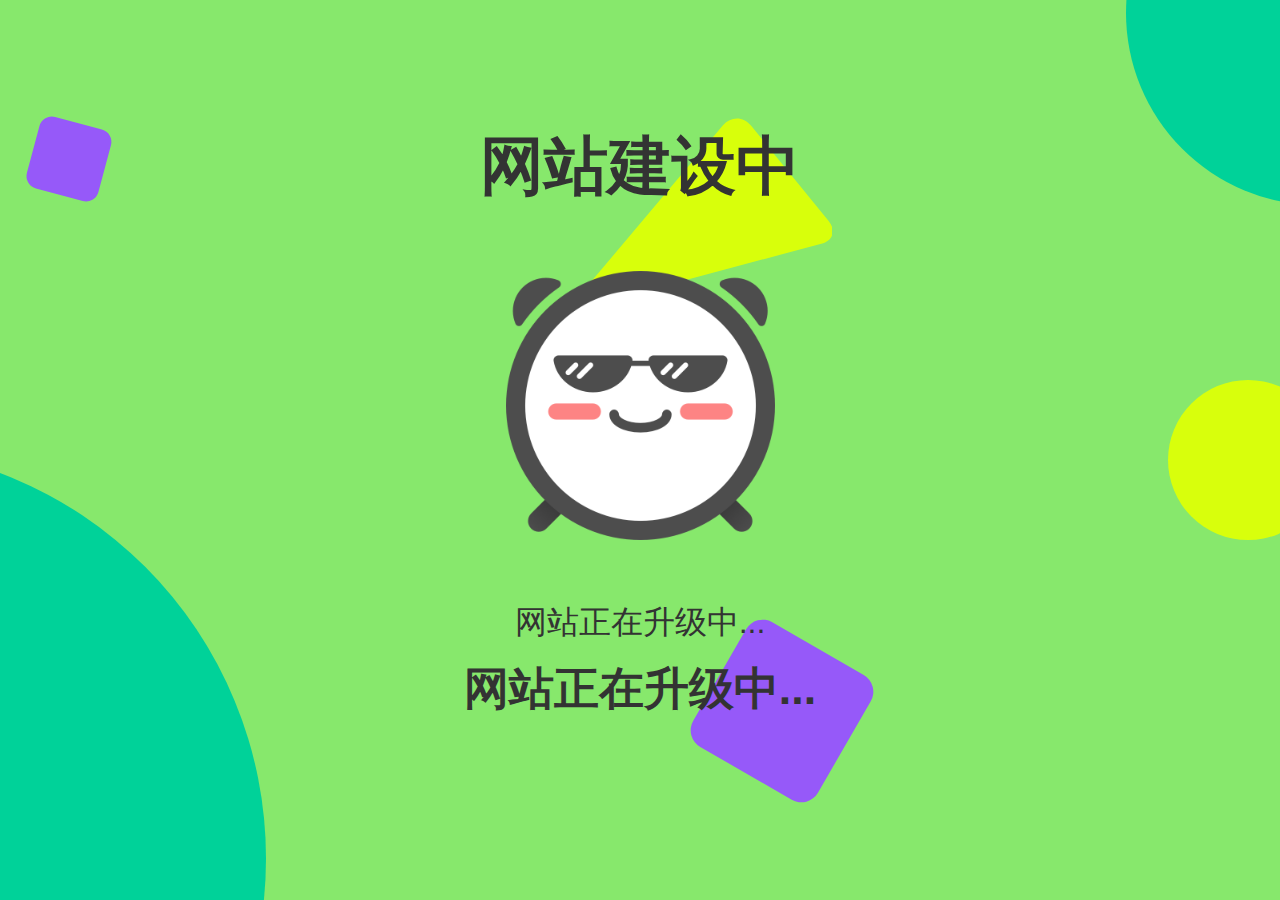
<file: index.html>
<!DOCTYPE html>
<html>

<head>
    <meta charset="utf-8">

    <meta name="viewport"
        content="width=device-width,initial-scale=1, minimum-scale=1, maximum-scale=1, user-scalable=no">
    <title>网站正在维护中</title>
    <meta http-equiv="x-rim-auto-match" content="none">
    <meta name="apple-mobile-web-app-capable" content="yes">
    <meta name="full-screen" content="yes">
    <meta name="screen-orientation" content="portrait">
    <meta name="x5-fullscreen" content="true">
    <meta name="360-fullscreen" content="true">
    <meta name="format-detection" content="telephone=no">
    <link rel="stylesheet" type="text/css" href="css/skins.css">

</head>

<body class="main-body">
    <div class="main-layout main-layout-1">
        <div class="main-bg">
            <div class="cricle-item-1"></div>
            <div class="cricle-item-2"></div>
            <div class="cricle-bg"></div>
            <div class="suspension-box-1">
                <div class="suspension-item-1">
                    <div class="sus-1"></div>
                    <div class="sus-2"></div>
                    <div class="sus-3"></div>
                    <div class="sus-4"></div>
                </div>
                <div class="suspension-item-2"></div>
            </div>
            <div class="suspension-box-2">
                <div class="suspension-item-3"></div>
                <div class="suspension-item-4"></div>
            </div>
        </div>
        <div class="page-box">
            <div class="title1">
                <div>网站建设中<aside> </aside>
                </div>
            </div>
            <div class="logo">
                <div class="logo-1"></div>
                <div class="logo-2"></div>
                <div class="logo-3"></div>
                <div class="logo-4"></div>
            </div>
            <div>
                <div class="text-1">&nbsp;
                    <span class="text-1-1">网站正在升级中...</span>
                    <span class="text-1-2">网站正在升级中...</span>
                    <span class="text-1-3">网站正在升级中...</span>
                    <span class="text-1-4">网站正在升级中...</span>
                </div>
                <div class="text-2">&nbsp;
                    <span class="text-2-1">网站正在升级中...</span>
                    <span class="text-2-2">网站正在升级中...</span>
                    <span class="text-2-3">网站正在升级中...</span>
                    <span class="text-2-4">网站正在升级中...</span>
                </div>
            </div>
        </div>
        
    </div>
    <div id="horizontalMask">
        <div class="horizontal-box">
            <div class="horizontal-phone"></div>
            <div class="horizontal-logo"></div>
            <aside>
                <div>
                    <span class="t1">横着看会歪哦~</span>
                    <span class="t2">请翻过来竖屏观看哦~</span>
                </div>
            </aside>
        </div>
    </div>
    <script type="text/javascript" src="js/a.js"></script>
    <script type="text/javascript" src="js/b.js"></script>
</body>

</html>
</file>
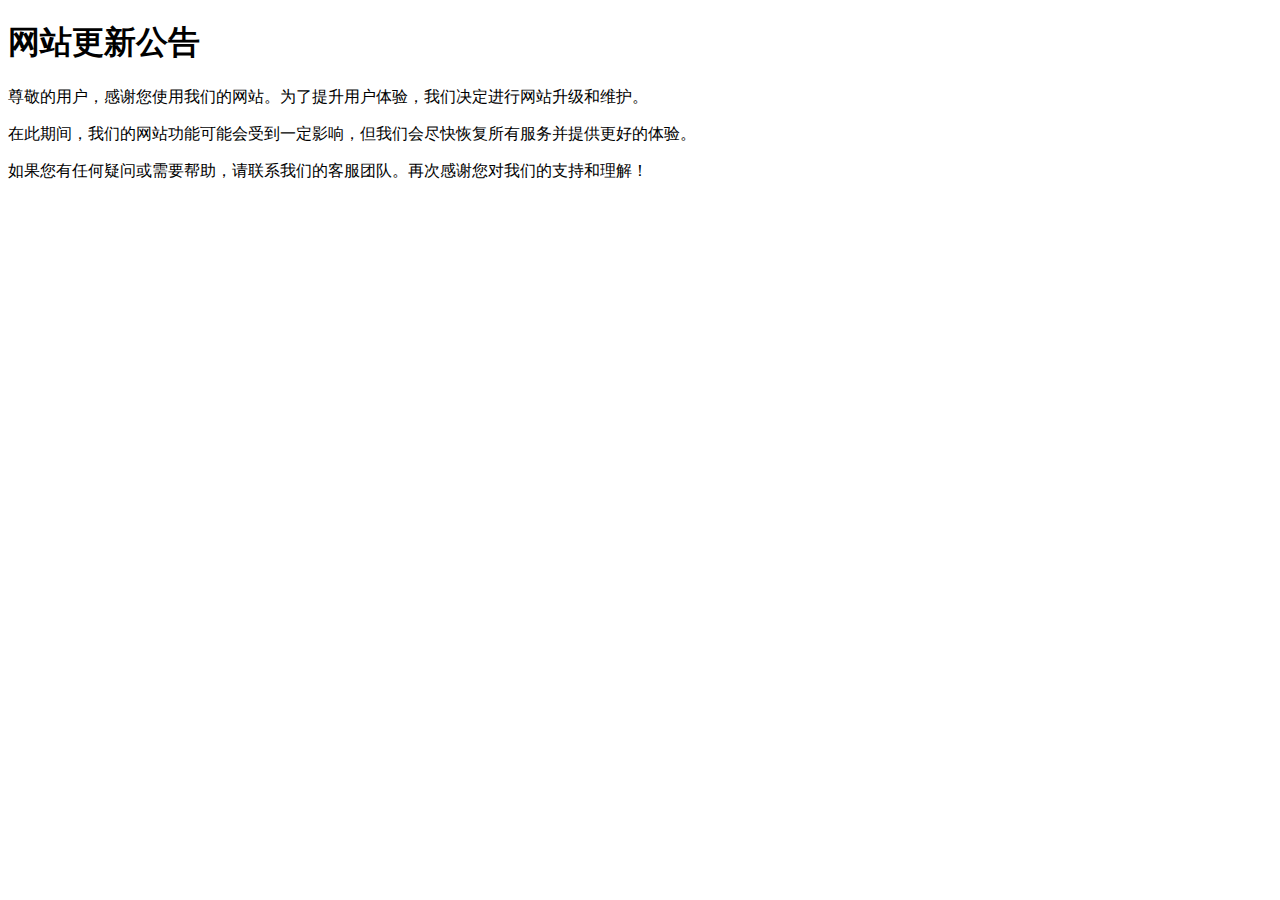
<file: main.html>
<!DOCTYPE html>
<html>
<head>
	<title>网站更新公告</title>
	<meta charset="UTF-8">
	<meta name="viewport" content="width=device-width, initial-scale=1.0">
</head>
<body>
	<h1>网站更新公告</h1>
	<p>尊敬的用户，感谢您使用我们的网站。为了提升用户体验，我们决定进行网站升级和维护。</p>
	<p>在此期间，我们的网站功能可能会受到一定影响，但我们会尽快恢复所有服务并提供更好的体验。</p>
	<p>如果您有任何疑问或需要帮助，请联系我们的客服团队。再次感谢您对我们的支持和理解！</p>
</body>
</html>
</file>
<file: css/skins.css>
body,
h1,
h2,
h3,
h4,
ol,
p,
ul {
  margin: 0
}

.btn,
.confirm-bar>div,
.confirm-content h2,
.page-box,
.tc {
  text-align: center
}

html {
  -webkit-tap-highlight-color: transparent;
  font-size: 20px
}

body {
  line-height: 1.4;
  -webkit-text-size-adjust: none
}

ol,
ul {
  padding-left: 0;
  list-style-type: none
}

a img,
img {
  border: 0
}

em,
i {
  font-style: normal
}

ul {
  list-style: none;
  padding: 0
}

mark {
  background: 0 0
}

a,
body,
button,
h1,
h2,
h3,
h4,
h5,
h6,
input,
select,
textarea {
  color: #333;
  font-family: "微软雅黑", Helvetica, Arial, "Hiragino Sans GB", "Hiragino Sans GB W3", "WenQuanYi Micro Hei", sans-serif
}

input:focus,
select:focus,
textarea:focus {
  outline: 0
}

a {
  text-decoration: none
}

a:hover {
  color: #e81d62
}

* {
  -webkit-box-sizing: border-box;
  box-sizing: border-box
}

.fix:after {
  display: block;
  content: "clear";
  height: 0;
  clear: both;
  overflow: hidden;
  visibility: hidden
}

.client-bg-box:after,
.client-text-area p:before,
.invitation-p:before {
  content: ''
}

.bgw {
  background-color: #fff
}

.bgg {
  background-color: #F5F5F5
}

.rel {
  position: relative
}

.abs {
  position: absolute
}

.ovh {
  overflow: hidden
}

.z1 {
  z-index: 1
}

.op0 {
  opacity: 0
}

.m0 {
  margin-top: 0 !important
}

#horizontalMask {
  position: fixed;
  top: 0;
  left: 0;
  bottom: 0;
  right: 0;
  z-index: 9999;
  background-color: #fff;
  display: none
}

.horizontal-box {
  height: 10rem;
  width: 7.5rem;
  position: absolute;
  top: 50%;
  left: 50%;
  margin: -5rem 0 0 -3.75rem
}

.horizontal-box aside {
  position: absolute;
  top: 6rem;
  left: 0;
  right: 0;
  font-size: .7rem;
  height: 1rem;
  text-align: center;
  overflow: hidden;
  color: #4EA8FB;
  opacity: .6
}

.horizontal-box aside div {
  -webkit-animation: orienttext 3s linear infinite 2s;
  animation: orienttext 3s linear infinite 2s;
  height: 100%
}

.horizontal-box aside span {
  display: block;
  line-height: 1rem
}

.horizontal-phone {
  height: 3.25rem;
  width: 5rem;
  background: url(./phone.svg) no-repeat;
  background-size: 100% auto;
  top: 1rem;
  left: 50%;
  margin-left: -2.5rem;
  position: absolute;
  -webkit-animation: orient 3s linear infinite 2s;
  animation: orient 3s linear infinite 2s
}

.horizontal-logo {
  position: absolute;
  top: 1.7rem;
  left: 50%;
  width: 1.2rem;
  height: 1.2rem;
  margin-left: -.6rem;
  background: url(./mask-1.png) no-repeat;
  background-size: 100% auto;
  -webkit-animation: orientlogo 3s linear infinite 2s;
  animation: orientlogo 3s linear infinite 2s
}

#msgBox,
.confirm-box,
.mask {
  position: fixed
}

@-webkit-keyframes orient {
  50% {
    -webkit-transform: rotate(-90deg);
    transform: rotate(-90deg)
  }

  from {
    -webkit-transform: rotate(0);
    transform: rotate(0)
  }

  90%,
  from {
    opacity: 1
  }

  to {
    opacity: 0;
    -webkit-transform: rotate(-90deg);
    transform: rotate(-90deg)
  }
}

@keyframes orient {
  50% {
    -webkit-transform: rotate(-90deg);
    transform: rotate(-90deg)
  }

  from {
    -webkit-transform: rotate(0);
    transform: rotate(0)
  }

  90%,
  from {
    opacity: 1
  }

  to {
    opacity: 0;
    -webkit-transform: rotate(-90deg);
    transform: rotate(-90deg)
  }
}

@-webkit-keyframes orientlogo {

  50%,
  from {
    background-image: url(./mask-2.png)
  }

  55% {
    background-image: url(./mask-1.png)
  }

  90%,
  from {
    opacity: 1
  }

  to {
    opacity: 0;
    background-image: url(./mask-2.png)
  }
}

@keyframes orientlogo {

  50%,
  from {
    background-image: url(./mask-2.png)
  }

  55% {
    background-image: url(./mask-1.png)
  }

  90%,
  from {
    opacity: 1
  }

  to {
    opacity: 0;
    background-image: url(./mask-2.png)
  }
}

@-webkit-keyframes orienttext {

  0%,
  100%,
  50% {
    -webkit-transform: translateY(0);
    transform: translateY(0);
    opacity: 1
  }

  52%,
  98% {
    -webkit-transform: translateY(0);
    transform: translateY(0);
    opacity: 0
  }

  53%,
  97% {
    -webkit-transform: translateY(-100%);
    transform: translateY(-100%);
    opacity: 0
  }

  55% {
    opacity: 1;
    -webkit-transform: translateY(-100%);
    transform: translateY(-100%)
  }

  95% {
    -webkit-transform: translateY(-100%);
    transform: translateY(-100%);
    opacity: 1
  }
}

@keyframes orienttext {

  0%,
  100%,
  50% {
    -webkit-transform: translateY(0);
    transform: translateY(0);
    opacity: 1
  }

  52%,
  98% {
    -webkit-transform: translateY(0);
    transform: translateY(0);
    opacity: 0
  }

  53%,
  97% {
    -webkit-transform: translateY(-100%);
    transform: translateY(-100%);
    opacity: 0
  }

  55% {
    opacity: 1;
    -webkit-transform: translateY(-100%);
    transform: translateY(-100%)
  }

  95% {
    -webkit-transform: translateY(-100%);
    transform: translateY(-100%);
    opacity: 1
  }
}

#msgBox {
  width: 100%;
  height: 3.2rem;
  top: -3.5rem;
  left: 0;
  right: 0;
  z-index: 999;
  -webkit-box-shadow: 0 1px 2px 0 rgba(0, 0, 0, .14);
  box-shadow: 0 1px 2px 0 rgba(0, 0, 0, .14);
  display: -webkit-box;
  display: flex;
  -webkit-box-pack: center;
  justify-content: center;
  -webkit-box-align: center;
  align-items: center;
  opacity: .9;
  color: #fff;
  -webkit-transition: .2s;
  transition: .2s
}

#msgBox.success {
  background-color: #4caf50
}

#msgBox.error {
  background-color: #ef6666
}

#msgBox.active {
  top: 0
}

.confirm-box {
  width: 14rem;
  left: 50%;
  margin-left: -7rem;
  background-color: #fff;
  -webkit-box-shadow: 0 2px 6px rgba(0, 0, 0, .2);
  box-shadow: 0 2px 6px rgba(0, 0, 0, .2);
  z-index: 1000;
  border-radius: .5rem;
  overflow: hidden;
  -webkit-transform: translateY(-50%);
  transform: translateY(-50%);
  -webkit-transition: .5s;
  transition: .5s;
  top: -40%;
  opacity: 0
}

.confirm-box.active {
  opacity: 1;
  top: 40%
}

.main-bg,
.main-layout,
.mask {
  top: 0;
  left: 0;
  bottom: 0;
  right: 0
}

.confirm-content {
  padding: 1rem 1.1rem;
  border-bottom: 1px solid #eee
}

.confirm-content h2 {
  font-size: .8rem;
  font-weight: 700;
  margin-bottom: .6rem
}

.confirm-content p {
  font-size: .6rem;
  color: #535353
}

.confirm-bar {
  display: -webkit-box;
  display: flex
}

.confirm-bar>div {
  width: 50%;
  height: 2.1rem;
  line-height: 2.1rem;
  font-size: .7rem;
  -webkit-transition: .3s;
  transition: .3s;
  cursor: pointer
}

.confirm-bar>div:active {
  background-color: #efefef
}

.confirm-cancel {
  color: #3D96FF;
  border-right: 1px solid #eee
}

.confirm-submit {
  color: #3D96FF
}

.mask {
  background-color: #fff;
  z-index: 999;
  -webkit-transition: .5s;
  transition: .5s;
  opacity: 0;
  display: none
}

.btn,
.main-bg,
.main-layout,
.page-box {
  position: absolute
}

.mask.active {
  opacity: .5
}

@media screen and (max-height:530px) {
  html {
    font-size: 18px
  }
}

@media screen and (min-width:320px) and (max-width:359px) {
  html {
    font-size: 16px
  }
}

@media screen and (min-width:360px) and (max-width:675px) {
  html {
    font-size: 20px
  }
}

@media screen and (min-width:676px) and (max-width:997px) {
  html {
    font-size: 28px
  }
}

@media screen and (min-width:998px) {
  html {
    font-size: 32px
  }
}

@media screen and (min-height:600px) and (max-height:999px) {
  .invitation-swiper .swiper-slide:after {
    content: '';
    display: block
  }
}

@media screen and (min-height:530px) and (max-height:725px) {
  html {
    font-size: 20px
  }
}

@media screen and (min-height:1000px) {

  .invitation-swiper .swiper-slide:after,
  .invitation-swiper .swiper-slide:before {
    content: '';
    display: block
  }
}

body {
  font-size: .8rem
}

.main-layout {
  -webkit-transition: 2s;
  transition: 2s;
  z-index: 1;
  overflow: hidden
}

.main-bg {
  z-index: -1
}

.cricle-bg {
  height: 120%;
  width: 300%;
  background: url(/imgs/main/cricle.svg) center center no-repeat;
  background-size: auto 100%;
  -webkit-transform: translate(-27%, 5%);
  transform: translate(-27%, 5%);
  -webkit-transition: .8s cubic-bezier(.24, .8, .22, 1.01);
  transition: .8s cubic-bezier(.24, .8, .22, 1.01)
}

.btn,
.client-bg-box {
  -webkit-transition: .8s
}

.btn {
  width: 12rem;
  height: 2.4rem;
  line-height: 2.4rem;
  font-size: 1rem;
  background: #4D4D4D;
  -webkit-box-shadow: 0 2px 6px rgba(0, 0, 0, .2);
  box-shadow: 0 2px 6px rgba(0, 0, 0, .2);
  border-radius: 10px;
  bottom: 3rem;
  left: 50%;
  margin-left: -6rem;
  -webkit-user-select: none;
  user-select: none;
  transition: .8s
}

.btn:active {
  background: #393939
}

.page-box {
  top: 13.5%;
  bottom: 20%;
  width: 100%;
  display: -webkit-box;
  display: flex;
  -webkit-box-orient: vertical;
  -webkit-box-direction: normal;
  flex-direction: column;
  -webkit-box-pack: justify;
  justify-content: space-between
}

.page-box .title1 {
  font-weight: 700
}

.page-box .title1 div {
  display: inline-block;
  text-align: left;
  font-size: 2rem
}

.page-box .title1 div aside {
  font-size: 1.4rem
}

.page-box .text-1 {
  font-size: 1rem;
  font-weight: 300;
  margin-bottom: .4rem
}

.page-box .text-2 {
  font-size: 1.4rem;
  font-weight: 700
}

.page-box .text-1,
.page-box .text-2 {
  position: relative
}

.page-box .text-1 span,
.page-box .text-2 span {
  position: absolute;
  opacity: 0;
  top: 0;
  left: 0;
  right: 0;
  -webkit-transition: .5s;
  transition: .5s
}

.page-box .logo {
  height: 8.4rem;
  background: center center no-repeat;
  background-size: auto 100%;
  -webkit-transition: 2s;
  transition: 2s;
  position: relative
}

.cricle-item-1 {
  width: 12rem;
  height: 12rem;
  border-radius: 50%;
  position: absolute;
  -webkit-transition: all .8s cubic-bezier(.24, .8, .22, 1.01), background-color 2s;
  transition: all .8s cubic-bezier(.24, .8, .22, 1.01), background-color 2s
}

.cricle-item-2 {
  width: 25.8rem;
  height: 25.8rem;
  border-radius: 50%;
  position: absolute;
  -webkit-transition: all .8s cubic-bezier(.24, .8, .22, 1.01), background-color 2s;
  transition: all .8s cubic-bezier(.24, .8, .22, 1.01), background-color 2s
}

.suspension-box-1 {
  height: 74%;
  width: 1px;
  position: absolute;
  top: 13%;
  left: 50%
}

.suspension-box-2 {
  height: 50%;
  width: 100%;
  position: absolute;
  top: 10%;
  left: 0
}

.suspension-item-1 {
  position: absolute;
  top: 0;
  left: 0;
  width: 8rem;
  height: 6rem;
  margin-left: -2rem;
  -webkit-transition: .8s .1s;
  transition: .8s .1s
}

.suspension-item-1>div {
  position: absolute;
  top: 0;
  left: 0;
  right: 0;
  bottom: 0;
  background: center center no-repeat;
  background-size: auto 100%;
  -webkit-transition: 2s;
  transition: 2s;
  opacity: 0
}

.suspension-item-1 .sus-1 {
  background-image: url(../img/triangle1.svg)
}

.suspension-item-1 .sus-2 {
  background-image: url(../img/triangle2.svg)
}

.suspension-item-1 .sus-3 {
  background-image: url(../img/triangle3.svg)
}

.suspension-item-1 .sus-4 {
  background-image: url(../img/triangle4.svg)
}

.suspension-item-2 {
  position: absolute;
  bottom: 0;
  left: 2.2rem;
  width: 4.5rem;
  height: 4.5rem;
  border-radius: .6rem;
  -webkit-transition: 1s;
  transition: 1s
}

.suspension-item-3 {
  position: absolute;
  top: 1rem;
  left: 1rem;
  width: 2.3rem;
  height: 2.3rem;
  border-radius: .4rem;
  -webkit-transition: .5s .3s;
  transition: .5s .3s
}

.suspension-item-4 {
  position: absolute;
  right: -1.5rem;
  bottom: 0;
  width: 5rem;
  height: 5rem;
  border-radius: 50%;
  -webkit-transition: .8s .2s;
  transition: .8s .2s
}

.logo>div {
  position: absolute;
  top: 0;
  left: 0;
  right: 0;
  bottom: 0;
  background: center center no-repeat;
  background-size: auto 100%;
  -webkit-transition: 2s;
  transition: 2s;
  opacity: 0
}

.logo .logo-1 {
  background-image: url(../img/logo1.png)
}

.logo .logo-2 {
  background-image: url(../img/logo2.png)
}

.logo .logo-3 {
  background-image: url(../img/logo3.png)
}

.logo .logo-4 {
  background-image: url(../img/logo4.png)
}

.main-layout-1 {
  background: #87E86C
}

.main-layout-1 .logo-1 {
  opacity: 1
}

.main-layout-1 .btn {
  color: #D8FF0C
}

.main-layout-1 .cricle-item-1,
.main-layout-1 .cricle-item-2 {
  background-color: #00D299
}

.main-layout-1 .cricle-item-1 {
  top: -5.6rem;
  right: -7.2rem
}

.main-layout-1 .cricle-item-2 {
  bottom: -11.6rem;
  left: -17.5rem
}

.main-layout-1 .suspension-item-2 {
  -webkit-transform: rotate(-330deg);
  transform: rotate(-330deg)
}

.main-layout-1 .suspension-item-3 {
  -webkit-transform: rotate(15deg);
  transform: rotate(15deg)
}

.main-layout-1 .suspension-item-2,
.main-layout-1 .suspension-item-3 {
  background-color: #9659F9
}

.main-layout-1 .suspension-item-4 {
  background-color: #D8FF0C
}

.main-layout-1 .sus-1 {
  opacity: 1
}

.main-layout-1 .text-1 .text-1-1,
.main-layout-1 .text-2 .text-2-1 {
  opacity: 1;
  -webkit-transform: translate(0);
  transform: translate(0)
}

.main-layout-2 {
  background: #F061A9
}

.main-layout-2 .logo-2 {
  opacity: 1
}

.main-layout-2 .btn {
  color: #4FE3E1
}

.main-layout-2 .cricle-item-1,
.main-layout-2 .cricle-item-2 {
  background-color: #E83D7A
}

.main-layout-2 .cricle-item-1 {
  width: 24rem;
  height: 24rem;
  top: -16rem;
  right: -16rem
}

.main-layout-2 .cricle-item-2 {
  width: 14.4rem;
  height: 14.4rem;
  left: -9rem;
  bottom: -3.8rem
}

.main-layout-2 .suspension-item-2,
.main-layout-2 .suspension-item-3 {
  background-color: #FFD900
}

.main-layout-2 .suspension-item-3 {
  left: 80%;
  -webkit-transform: rotate(30deg);
  transform: rotate(30deg)
}

.main-layout-2 .suspension-item-2 {
  width: 3rem;
  height: 3rem;
  left: -7.5rem;
  bottom: 6.5rem;
  -webkit-transform: rotate(-330deg);
  transform: rotate(-330deg)
}

.main-layout-2 .suspension-item-4 {
  background-color: #4FE3E1
}

.main-layout-2 .suspension-item-1 {
  -webkit-transform: scale(.8) rotate(-30deg) translate(-3rem, -2rem);
  transform: scale(.8) rotate(-30deg) translate(-3rem, -2rem)
}

.main-layout-2 .sus-2 {
  opacity: 1
}

.main-layout-2 .cricle-bg {
  -webkit-transform: translate(-33%, -35%) rotate(-16deg);
  transform: translate(-33%, -35%) rotate(-16deg)
}

.main-layout-2 .text-1 .text-1-2,
.main-layout-2 .text-2 .text-2-2 {
  opacity: 1;
  -webkit-transform: translate(0);
  transform: translate(0)
}

.main-layout-3 {
  background: #5CD0E2
}

.main-layout-3 .logo-3 {
  opacity: 1
}

.main-layout-3 .btn {
  color: #00FD8E
}

.main-layout-3 .cricle-item-1,
.main-layout-3 .cricle-item-2 {
  background-color: #7269CD
}

.main-layout-3 .cricle-item-1 {
  width: 24rem;
  height: 24rem;
  top: -8rem;
  right: 75%
}

.main-layout-3 .cricle-item-2 {
  width: 12rem;
  height: 12rem;
  left: 90%;
  bottom: -1rem
}

.main-layout-3 .suspension-item-2,
.main-layout-3 .suspension-item-3 {
  background-color: #F54DA5
}

.main-layout-3 .suspension-item-2 {
  width: 8rem;
  height: 8rem;
  bottom: 100%;
  -webkit-transform: rotate(-24deg);
  transform: rotate(-24deg);
  left: 3rem;
  background-color: #00FD8E
}

.main-layout-3 .suspension-item-3 {
  left: 80%;
  top: 55%;
  -webkit-transform: rotate(45deg);
  transform: rotate(45deg)
}

.main-layout-3 .suspension-item-4 {
  background-color: #F54DA5;
  bottom: 80%;
  right: 56%;
  -webkit-transform: scale(.9);
  transform: scale(.9)
}

.main-layout-3 .suspension-item-1 {
  -webkit-transform: rotate(47deg) scale(.6);
  transform: rotate(47deg) scale(.6);
  top: 60%;
  left: -7rem
}

.main-layout-3 .sus-3 {
  opacity: 1
}

.main-layout-3 .cricle-bg {
  -webkit-transform: translate(-11%, -22%) rotate(33deg);
  transform: translate(-11%, -22%) rotate(33deg)
}

.main-layout-3 .text-1 .text-1-3,
.main-layout-3 .text-2 .text-2-3 {
  opacity: 1;
  -webkit-transform: translate(0);
  transform: translate(0)
}

.main-layout-4 {
  background: #FD0
}

.main-layout-4 .logo-4 {
  opacity: 1
}

.main-layout-4 .btn {
  color: #FFE80B
}

.main-layout-4 .cricle-item-1,
.main-layout-4 .cricle-item-2 {
  background-color: #FF8900
}

.main-layout-4 .cricle-item-1 {
  width: 24rem;
  height: 24rem;
  top: -16rem;
  right: -16rem
}

.main-layout-4 .cricle-item-2 {
  width: 14.4rem;
  height: 14.4rem;
  left: -9rem;
  bottom: -3.8rem
}

.client-bg,
.swiper-slide,
.swiper-wrapper {
  width: 100%;
  height: 100%
}

.main-layout-4 .suspension-item-2,
.main-layout-4 .suspension-item-3 {
  background-color: #B9FF00
}

.main-layout-4 .suspension-item-2 {
  -webkit-transform: scale(.5) rotate(-30deg);
  transform: scale(.5) rotate(-30deg)
}

.main-layout-4 .suspension-item-3 {
  background-color: #A53BEF;
  top: 70%;
  -webkit-transform: rotate(15deg);
  transform: rotate(15deg)
}

.main-layout-4 .suspension-item-4 {
  background-color: #A53BEF;
  -webkit-transform: scale(1.4) translate(1rem, 0);
  transform: scale(1.4) translate(1rem, 0)
}

.main-layout-4 .suspension-item-1 {
  -webkit-transform: rotate(-30deg) translate(-4rem, -3rem);
  transform: rotate(-30deg) translate(-4rem, -3rem)
}

.main-layout-4 .sus-4 {
  opacity: 1
}

.main-layout-4 .cricle-bg {
  -webkit-transform: translate(-53%, -21%) rotate(-49deg);
  transform: translate(-53%, -21%) rotate(-49deg)
}

.main-layout-4 .text-1 .text-1-4,
.main-layout-4 .text-2 .text-2-4 {
  opacity: 1;
  -webkit-transform: translate(0);
  transform: translate(0)
}

@-webkit-keyframes rotate {
  0% {
    -webkit-transform: rotate(0);
    transform: rotate(0)
  }

  100% {
    -webkit-transform: rotate(360deg);
    transform: rotate(360deg)
  }
}

@keyframes rotate {
  0% {
    -webkit-transform: rotate(0);
    transform: rotate(0)
  }

  100% {
    -webkit-transform: rotate(360deg);
    transform: rotate(360deg)
  }
}

@-webkit-keyframes rerotate {
  100% {
    -webkit-transform: rotate(0);
    transform: rotate(0)
  }

  0% {
    -webkit-transform: rotate(360deg);
    transform: rotate(360deg)
  }
}

@keyframes rerotate {
  100% {
    -webkit-transform: rotate(0);
    transform: rotate(0)
  }

  0% {
    -webkit-transform: rotate(360deg);
    transform: rotate(360deg)
  }
}

.swiper-container {
  margin-left: auto;
  margin-right: auto;
  position: relative;
  overflow: hidden;
  z-index: 1
}

.swiper-container-no-flexbox .swiper-slide {
  float: left
}

.swiper-container-vertical>.swiper-wrapper {
  -webkit-box-orient: vertical;
  flex-direction: column
}

.swiper-wrapper {
  position: relative;
  z-index: 1;
  display: -webkit-box;
  display: flex;
  -webkit-transition-property: -webkit-transform;
  transition-property: -webkit-transform;
  transition-property: transform;
  transition-property: transform, -webkit-transform;
  -webkit-box-sizing: content-box;
  box-sizing: content-box
}

.swiper-container-android .swiper-slide,
.swiper-wrapper {
  -webkit-transform: translate3d(0, 0, 0);
  transform: translate3d(0, 0, 0)
}

.swiper-container-multirow>.swiper-wrapper {
  -webkit-box-lines: multiple;
  -moz-box-lines: multiple;
  flex-wrap: wrap
}

.swiper-container-free-mode>.swiper-wrapper {
  -webkit-transition-timing-function: ease-out;
  transition-timing-function: ease-out;
  margin: 0 auto
}

.swiper-slide {
  -webkit-flex-shrink: 0;
  -ms-flex: 0 0 auto;
  flex-shrink: 0;
  position: relative
}

.client-swiper,
.introduce-swiper,
.invitation-swiper {
  width: 100%;
  height: 100%;
  position: absolute;
  top: 0;
  left: 0;
  overflow: hidden
}

.client-bg {
  position: absolute;
  top: 0;
  left: 0;
  overflow: hidden
}

.client-bg-box {
  position: absolute;
  width: 200%;
  height: 200%;
  top: -50%;
  left: -50%;
  background-color: #F9DA53;
  -webkit-transform: rotate(-8deg);
  transform: rotate(-8deg);
  transition: .8s
}

.client-bg-box:after {
  position: absolute;
  width: 100%;
  left: 0;
  bottom: 0;
  height: 50%;
  background-color: #ED7538;
  -webkit-transition: .8s;
  transition: .8s;
  -webkit-box-shadow: 0 0 6px rgba(0, 0, 0, .2);
  box-shadow: 0 0 6px rgba(0, 0, 0, .2)
}

.client-bg-item {
  width: 100%;
  height: 100%;
  position: absolute;
  top: 0;
  left: 0;
  background: center center no-repeat;
  background-size: 12.2rem auto;
  opacity: 0;
  -webkit-transform: rotate(-180deg) scale(.5);
  transform: rotate(-180deg) scale(.5);
  -webkit-transition: 1.2s cubic-bezier(.24, .8, .22, 1.01);
  transition: 1.2s cubic-bezier(.24, .8, .22, 1.01)
}

.client-bg-1 {
  background-image: url(./client-bg-1.svg)
}

.client-bg-2 {
  background-image: url(./client-bg-2.svg)
}

.client-bg-3 {
  background-image: url(./client-bg-3.svg)
}

.client-bg-4 {
  background-image: url(./client-bg-4.svg)
}

.client-bg-5 {
  background-image: url(./client-bg-5.svg)
}

.client-logo {
  width: 5.3rem;
  height: 5.3rem;
  position: absolute;
  top: 50%;
  left: 50%;
  margin: -2.65rem 0 0 -2.65rem
}

.client-logo>div {
  position: absolute;
  top: 0;
  left: 0;
  width: 100%;
  height: 100%;
  background: center center no-repeat;
  background-size: cover;
  opacity: 0;
  -webkit-transition: 1.2s cubic-bezier(.24, .8, .22, 1.01);
  transition: 1.2s cubic-bezier(.24, .8, .22, 1.01)
}

.client-logo .client-logo-1 {
  background-image: url(./logo5.png)
}

.client-logo .client-logo-2 {
  background-image: url(../img/logo1.png)
}

.client-logo .client-logo-3 {
  background-image: url(../img/logo3.png)
}

.client-logo .client-logo-4 {
  background-image: url(./logo6.png)
}

.client-logo .client-logo-5 {
  background-image: url(../img/logo2.png)
}

.swiper-0-active .client-bg-box {
  background-color: #F9DA53
}

.swiper-0-active .client-bg-box:after {
  background-color: #ED7538
}

.swiper-0-active .client-bg-1,
.swiper-0-active .client-logo-1 {
  opacity: 1;
  -webkit-transform: rotate(0) scale(1);
  transform: rotate(0) scale(1)
}

.swiper-1-active .client-bg-box {
  background-color: #3F74FF
}

.swiper-1-active .client-bg-box:after {
  background-color: #62CEDA
}

.swiper-1-active .client-bg-2,
.swiper-1-active .client-logo-2 {
  opacity: 1;
  -webkit-transform: rotate(0) scale(1);
  transform: rotate(0) scale(1)
}

.swiper-2-active .client-bg-box {
  background-color: #F061A9
}

.swiper-2-active .client-bg-box:after {
  background-color: #E83D7A
}

.swiper-2-active .client-bg-3,
.swiper-2-active .client-logo-3 {
  opacity: 1;
  -webkit-transform: rotate(0) scale(1);
  transform: rotate(0) scale(1)
}

.swiper-3-active .client-bg-box {
  background-color: #B561F0
}

.swiper-3-active .client-bg-box:after {
  background-color: #852DC3
}

.swiper-3-active .client-bg-4,
.swiper-3-active .client-logo-4 {
  opacity: 1;
  -webkit-transform: rotate(0) scale(1);
  transform: rotate(0) scale(1)
}

.swiper-4-active .client-bg-box {
  background-color: #B3F391
}

.swiper-4-active .client-bg-box:after {
  background-color: #7ED321
}

.swiper-4-active .client-bg-5,
.swiper-4-active .client-logo-5 {
  opacity: 1;
  -webkit-transform: rotate(0) scale(1);
  transform: rotate(0) scale(1)
}

.client-body .swiper-pagination {
  position: absolute;
  bottom: 1rem;
  left: 0;
  width: 100%;
  text-align: center
}

.client-body .swiper-pagination-bullet {
  display: inline-block;
  width: .4rem;
  height: .4rem;
  border-radius: .2rem;
  opacity: .3;
  -webkit-transition: .6s;
  transition: .6s;
  background-color: #fff;
  margin: 0 5px
}

.invitation-swiper .swiper-slide,
.invitation-trans {
  display: -webkit-box;
  -webkit-box-orient: vertical;
  -webkit-box-direction: normal;
  flex-direction: column
}

.client-body .swiper-pagination-bullet.swiper-pagination-bullet-active {
  opacity: 1;
  width: 1rem
}

.client-bg-area {
  height: 51%;
  position: relative
}

.client-text-area {
  height: 47%;
  position: absolute;
  bottom: 0;
  width: 100%;
  left: 0;
  color: #fff;
  padding: 1.2rem
}

.client-text-area h1,
.client-text-area h2 {
  color: #fff
}

.client-text-area h1 {
  font-size: 1.5rem;
  margin-bottom: 1.8rem
}

.client-text-area h2 {
  font-size: 1rem;
  margin-bottom: .8rem
}

.client-text-area p {
  font-size: .8rem;
  line-height: 1.3rem;
  padding-left: 1rem;
  position: relative;
  margin-bottom: .8rem
}

.client-text-area p:before {
  position: absolute;
  height: .5rem;
  width: .5rem;
  border-radius: 50%;
  background: #fff;
  top: .3rem;
  left: 0
}

.invitation-swiper .swiper-slide {
  display: flex;
  -webkit-box-align: center;
  align-items: center;
  -webkit-box-pack: justify;
  justify-content: space-between;
  padding: 1rem 0 2rem
}

.invitation-logo {
  width: 1.5rem;
  height: 1.5rem;
  background: url(./invitation/logo.png) no-repeat;
  background-size: cover
}

.invitation-banner-box {
  width: 11.9rem;
  height: 5rem;
  position: relative;
  text-align: center;
  -webkit-perspective: 500;
  perspective: 500;
  margin-top: 2rem
}

.invitation-banner-box>div {
  position: absolute
}

.invitation-banner-box .invitation-logo {
  top: -2rem;
  left: 50%;
  margin-left: -.75rem;
  opacity: 0;
  -webkit-transform: scale(.3);
  transform: scale(.3)
}

.invitation-banner-box .line-horizontal {
  width: 100%;
  height: .15rem;
  background-color: #4EA8FB;
  bottom: 0;
  left: 0;
  -webkit-transform: scale(0, 1);
  transform: scale(0, 1)
}

.invitation-banner-box .line-vertical {
  height: 4.5rem;
  width: 100%;
  border: .15rem solid #4EA8FB;
  border-top: 0;
  border-bottom: 0;
  bottom: 0;
  left: 0;
  -webkit-transform: scale(1, 0);
  transform: scale(1, 0);
  -webkit-transform-origin: 50% 100%;
  transform-origin: 50% 100%
}

.invitation-banner-box .inner-box {
  height: 4.5rem;
  width: 100%;
  bottom: 0;
  left: 0;
  z-index: -1;
  background-color: #fff
}

.invitation-banner-box .line-left,
.invitation-banner-box .line-right {
  width: 2.4rem;
  height: .15rem;
  background-color: #4EA8FB;
  top: .5rem;
  -webkit-transform: scale(0, 1);
  transform: scale(0, 1)
}

.invitation-banner-box .line-left {
  left: 0;
  -webkit-transform-origin: 0 50%;
  transform-origin: 0 50%
}

.invitation-banner-box .line-right {
  right: 0;
  -webkit-transform-origin: 100% 50%;
  transform-origin: 100% 50%
}

.invitation-banner-box .dot-left,
.invitation-banner-box .dot-right {
  width: .5rem;
  height: .5rem;
  border-radius: 50%;
  background-color: #4EA8FB;
  top: .325rem;
  opacity: 0;
  -webkit-transition: opacity .2s;
  transition: opacity .2s
}

.invitation-banner-box .dot-left {
  left: 2.3rem
}

.invitation-banner-box .dot-right {
  right: 2.3rem
}

.invitation-banner-box .header {
  top: .1rem;
  width: 100%;
  height: .55rem;
  -webkit-transform: scale(0, 1);
  transform: scale(0, 1)
}

.invitation-banner-box .header.tb {
  height: .7rem
}

.invitation-banner-box .header.ts {
  height: .52rem
}

.invitation-banner-box .header img {
  height: 100%;
  display: #000;
  margin: 0 auto
}

.invitation-banner-box .title {
  font-size: 1.6rem;
  color: #5D6980;
  width: 100%;
  left: 0;
  top: 1.3rem;
  -webkit-transform: rotateX(-90deg);
  transform: rotateX(-90deg);
  opacity: 0
}

.invitation-banner-box .title.ts {
  font-size: 1.4rem;
  top: 1.4rem
}

.invitation-banner-box .aside {
  width: 100%;
  left: 0;
  bottom: .75rem;
  height: .7rem;
  -webkit-transform: rotateX(-90deg);
  transform: rotateX(-90deg);
  opacity: 0
}

.invitation-banner-box .aside img {
  height: 100%;
  display: #000;
  margin: 0 auto
}

.invitation-page-1.current .line-horizontal,
.invitation-page-1.current .line-left,
.invitation-page-1.current .line-right,
.invitation-page-1.current .line-vertical,
.invitation-page.swiper-slide-active .line-horizontal,
.invitation-page.swiper-slide-active .line-left,
.invitation-page.swiper-slide-active .line-right,
.invitation-page.swiper-slide-active .line-vertical {
  -webkit-transform: scale(1, 1);
  transform: scale(1, 1)
}

.invitation-page-1.current .dot-left,
.invitation-page.swiper-slide-active .dot-left {
  -webkit-animation: dotleft 1335ms 1;
  animation: dotleft 1335ms 1
}

.invitation-page-1.current .dot-right,
.invitation-page.swiper-slide-active .dot-right {
  -webkit-animation: dotright 1335ms 1;
  animation: dotright 1335ms 1
}

.invitation-page-1.current .aside,
.invitation-page-1.current .title,
.invitation-page.swiper-slide-active .aside,
.invitation-page.swiper-slide-active .title {
  -webkit-transform: rotateX(0) scale(1, 1);
  transform: rotateX(0) scale(1, 1);
  opacity: 1
}

.invitation-page-1.current .header,
.invitation-page-1.current .invitation-logo,
.invitation-page.swiper-slide-active .header,
.invitation-page.swiper-slide-active .invitation-logo {
  opacity: 1;
  -webkit-transform: scale(1, 1);
  transform: scale(1, 1)
}

.invitation-page-1.current .invitation-logo,
.invitation-page.swiper-slide-active .invitation-logo {
  -webkit-transition: .5s .9s cubic-bezier(.17, .67, .36, 1.23);
  transition: .5s .9s cubic-bezier(.17, .67, .36, 1.23)
}

.invitation-page-1.current .line-horizontal,
.invitation-page.swiper-slide-active .line-horizontal {
  -webkit-transition: .6s;
  transition: .6s
}

.invitation-page-1.current .line-vertical,
.invitation-page.swiper-slide-active .line-vertical {
  -webkit-transition: 453ms .6s;
  transition: 453ms .6s
}

.invitation-page-1.current .line-left,
.invitation-page-1.current .line-right,
.invitation-page.swiper-slide-active .line-left,
.invitation-page.swiper-slide-active .line-right {
  -webkit-transition: 282ms 1053ms;
  transition: 282ms 1053ms
}

.invitation-page-1.current .dot-left,
.invitation-page-1.current .dot-right,
.invitation-page.swiper-slide-active .dot-left,
.invitation-page.swiper-slide-active .dot-right {
  opacity: 1;
  -webkit-transition: opacity .2s;
  transition: opacity .2s
}

.invitation-page-1.current .header,
.invitation-page.swiper-slide-active .header {
  -webkit-transition: .6s 1s cubic-bezier(.17, .67, .36, 1.23);
  transition: .6s 1s cubic-bezier(.17, .67, .36, 1.23)
}

.invitation-page-1.current .title,
.invitation-page.swiper-slide-active .title {
  -webkit-transition: all 450ms .8s, opacity 50ms .8s;
  transition: all 450ms .8s, opacity 50ms .8s
}

.invitation-page-1.current .aside,
.invitation-page.swiper-slide-active .aside {
  -webkit-transition: all 450ms .6s, opacity 50ms .6s;
  transition: all 450ms .6s, opacity 50ms .6s
}

.invitation-trans {
  height: 7.5rem;
  display: flex;
  -webkit-box-align: center;
  align-items: center;
  -webkit-box-pack: justify;
  justify-content: space-between;
  -webkit-transition: .5s;
  transition: .5s
}

.invitation-body .swiper-pagination,
.invitation-mask {
  flex-direction: column;
  -webkit-box-orient: vertical;
  -webkit-box-direction: normal
}

.invitation-trans .dot {
  border-radius: 50%;
  background-color: #4EA8FB;
  opacity: 0;
  -webkit-transition: .3s;
  transition: .3s;
  -webkit-transform: scale(4);
  transform: scale(4)
}

.invitation-trans .dot-1 {
  width: .5rem;
  height: .5rem;
  -webkit-transition-delay: 2035ms;
  transition-delay: 2035ms
}

.invitation-trans .dot-2 {
  width: .4rem;
  height: .4rem;
  -webkit-transition-delay: 2185ms;
  transition-delay: 2185ms
}

.invitation-trans .dot-3 {
  width: .3rem;
  height: .3rem;
  -webkit-transition-delay: 2335ms;
  transition-delay: 2335ms
}

.invitation-trans .dot-4 {
  width: .2rem;
  height: .2rem;
  -webkit-transition-delay: 2485ms;
  transition-delay: 2485ms
}

.invitation-trans aside {
  font-size: .7rem;
  color: #707D93;
  text-align: center;
  opacity: 0;
  -webkit-transform: translateY(-2rem);
  transform: translateY(-2rem);
  -webkit-transition: .5s 2835ms;
  transition: .5s 2835ms
}

.invitation-trans aside p {
  -webkit-animation: buling 3s .1s linear infinite;
  animation: buling 3s .1s linear infinite
}

.invitation-envelope-box {
  -webkit-perspective: 500;
  perspective: 500
}

.invitation-envelope {
  width: 13.5rem;
  height: 8.5rem;
  position: relative;
  z-index: 1;
  opacity: 0;
  -webkit-transform: translate3d(0, -5rem, -10rem);
  transform: translate3d(0, -5rem, -10rem);
  -webkit-transition: .8s 1535ms cubic-bezier(.18, .88, .3, .95);
  transition: .8s 1535ms cubic-bezier(.18, .88, .3, .95)
}

.invitation-envelope .invitation-logo-box {
  position: absolute;
  top: 48%;
  left: 50%;
  margin-left: -.75rem;
  z-index: 5
}

.invitation-envelope .invitation-logo-shadow {
  width: 1.5rem;
  height: 1.5rem;
  border-radius: 50%;
  position: absolute;
  top: 0;
  left: 0;
  -webkit-box-shadow: 0 0 10px rgba(255, 255, 255, .5), 0 0 20px rgba(255, 255, 255, .5), 0 0 25px rgba(255, 255, 255, .5), 0 0 30px rgba(255, 255, 255, .5), 0 0 35px rgba(255, 255, 255, .5);
  box-shadow: 0 0 10px rgba(255, 255, 255, .5), 0 0 20px rgba(255, 255, 255, .5), 0 0 25px rgba(255, 255, 255, .5), 0 0 30px rgba(255, 255, 255, .5), 0 0 35px rgba(255, 255, 255, .5);
  -webkit-animation: shadow 2.6s .1s linear infinite;
  animation: shadow 2.6s .1s linear infinite;
  font-weight: 100
}

.invitation-envelope-b {
  z-index: -1;
  background: #2176C4;
  height: 60%;
  position: absolute;
  top: 5%;
  left: 2.5%;
  right: 2.5%
}

.invitation-envelope-bg {
  width: 100%;
  height: 100%;
  position: absolute;
  background: url(./invitation/envelope-bg.svg) no-repeat;
  background-size: cover;
  z-index: 3
}

.invitation-envelope-top {
  width: 100%;
  height: 4.75rem;
  position: absolute;
  background: url(./invitation/envelope-top.svg) no-repeat;
  background-size: cover;
  z-index: 4;
  top: 2%;
  left: 0;
  -webkit-transition: .4s;
  transition: .4s;
  -webkit-transform-origin: 50% 5.7%;
  transform-origin: 50% 5.7%
}

#envelope-btn {
  -webkit-transition: .6s;
  transition: .6s
}

.invitation-envelope-photo {
  overflow: hidden;
  width: 12rem;
  height: 18rem;
  position: absolute;
  bottom: .5rem;
  z-index: 2;
  left: 50%;
  margin-left: -6rem;
  -webkit-transition: all .8s 350ms, height .8s 350ms cubic-bezier(0, 0, .34, 2.53);
  transition: all .8s 350ms, height .8s 350ms cubic-bezier(0, 0, .34, 2.53)
}

.invitation-envelope-photo img {
  width: 100%
}

.invitation-envelope-photo .photo-layout {
  padding-top: 10rem;
  width: 12rem
}

.invitation-envelope-photo .photo-scroll {
  overflow: hidden;
  height: 100%;
  width: 13rem
}

.invitation-page-1.enve-open .invitation-envelope-top {
  -webkit-transform: rotateX(180deg);
  transform: rotateX(180deg);
  background-image: url(./invitation/envelope-topb.svg);
  z-index: 1
}

.invitation-page-1.enve-open .invitation-trans {
  opacity: 0;
  filter: blur(10px)
}

.invitation-page-1.enve-open .invitation-logo-box {
  z-index: 2
}

.invitation-page-1.enve-open .invitation-envelope-photo {
  height: 27.6rem
}

.invitation-page-1.enve-open .invitation-envelope-photo .photo-scroll {
  padding-bottom: 4rem;
  overflow: scroll;
  -webkit-overflow-scrolling: touch
}

.invitation-page-1.current .dot {
  -webkit-transform: scale(1);
  transform: scale(1);
  opacity: .8
}

.invitation-page-1.current aside {
  opacity: 1;
  -webkit-transform: translateY(0);
  transform: translateY(0)
}

.invitation-page-1.current .invitation-envelope {
  -webkit-transform: translate3d(0, 0, 0);
  transform: translate3d(0, 0, 0);
  opacity: 1;
  z-index: -1
}

.invitation-body .swiper-pagination {
  display: -webkit-box;
  display: flex;
  -webkit-box-pack: center;
  justify-content: center;
  -webkit-box-align: center;
  align-items: center;
  position: fixed;
  right: .3rem;
  height: 100%;
  top: 0
}

.invitation-body .swiper-pagination-bullet {
  width: 2px;
  height: 8px;
  margin: 4px;
  background-color: #CAE6FF;
  -webkit-transition: .3s;
  transition: .3s
}

.invitation-body .swiper-pagination-bullet.swiper-pagination-bullet-active {
  width: 4px;
  height: 14px;
  background-color: #4EA8FB
}

.invitation-arrow {
  width: .8rem;
  height: .8rem;
  background: url(./invitation/arrow.svg) no-repeat;
  background-size: 100% auto;
  position: absolute;
  bottom: .5rem;
  left: 50%;
  margin-left: -.5rem;
  -webkit-animation: zhuan 3s linear infinite;
  animation: zhuan 3s linear infinite;
  -webkit-transition: .5s;
  transition: .5s
}

.invitation-p h2,
.invitation-p p {
  -webkit-transition: .5s;
  opacity: 0
}

.invitation-p {
  width: 15.3rem;
  color: #5D6980;
  line-height: 1.3rem;
  padding: .5rem 0 0;
  position: relative
}

.invitation-p.no-top {
  padding-top: 0
}

.invitation-p.no-top:before {
  display: none
}

.invitation-p h2 {
  font-weight: 300;
  color: #4EA8FB;
  font-size: .7rem;
  margin-bottom: .5rem;
  -webkit-transform: translateX(2rem);
  transform: translateX(2rem);
  transition: .5s
}

.invitation-p p {
  -webkit-transform: translateX(2rem);
  transform: translateX(2rem);
  transition: .5s
}

.invitation-p:before {
  top: 0;
  left: 0;
  width: 1rem;
  height: .25rem;
  position: absolute;
  background-color: #4EA8FB;
  opacity: 0;
  -webkit-transform: translateX(1rem);
  transform: translateX(1rem);
  -webkit-transition: .5s;
  transition: .5s
}

.invitation-p aside {
  font-size: .7rem;
  color: #999;
  margin-top: .6rem;
  opacity: 0;
  -webkit-transform: scale(.3);
  transform: scale(.3);
  -webkit-transition: .5s;
  transition: .5s
}

.invitation-p aside h3 {
  font-weight: 300;
  color: #4EA8FB
}

.invitation-span {
  font-size: .6rem;
  color: #4EA8FB;
  position: relative;
  text-align: center;
  opacity: 0;
  -webkit-transform: translateY(2rem);
  transform: translateY(2rem);
  -webkit-transition: .5s;
  transition: .5s
}

.invitation-span:before {
  content: '“';
  left: -.2rem
}

.invitation-span:after {
  content: '”';
  right: -.2rem
}

.invitation-span:after,
.invitation-span:before {
  position: absolute;
  top: 0;
  opacity: 0;
  -webkit-transform: translateY(1.3rem);
  transform: translateY(1.3rem);
  -webkit-transition: .6s cubic-bezier(.17, .67, .21, 1.56);
  transition: .6s cubic-bezier(.17, .67, .21, 1.56)
}

.invitation-aside {
  font-size: .6rem;
  color: #BDBDBD;
  width: 15.3rem;
  opacity: 0;
  -webkit-transform: translateY(2rem);
  transform: translateY(2rem);
  -webkit-transition: .5s;
  transition: .5s
}

.invitation-aside .box {
  margin-right: -1rem
}

.invitation-aside .box img {
  width: 1rem;
  height: 1rem;
  -webkit-transform: translate(0, 25%);
  transform: translate(0, 25%);
  margin-right: .2rem
}

.invitation-aside span {
  color: #8B8B8B;
  position: relative;
  margin-right: 1rem
}

.invitation-speech {
  height: 7.4rem;
  opacity: 0;
  -webkit-transition: .4s;
  transition: .4s;
  width: 10.8rem;
  position: relative
}

.speech-item {
  width: 1.2rem;
  height: 1.2rem;
  position: absolute;
  background: center center no-repeat;
  background-size: cover;
  opacity: 0;
  -webkit-transform: scale(.3);
  transform: scale(.3);
  -webkit-transition: .5s cubic-bezier(.17, .67, .21, 1.56);
  transition: .5s cubic-bezier(.17, .67, .21, 1.56)
}

.speech-item aside {
  color: #4EA8FB;
  font-size: .6rem;
  font-weight: 400;
  width: 3rem;
  position: absolute;
  bottom: -1rem;
  left: 50%;
  margin-left: -1.5rem;
  text-align: center;
  -webkit-transition: .5s;
  transition: .5s
}

.speech-item-1 {
  width: 1.55rem;
  height: 1.55rem;
  background-image: url(./invitation/speech-1.svg);
  top: 1rem;
  left: 50%;
  margin-left: -.75rem
}

.speech-item-1 aside {
  font-size: .7rem;
  bottom: auto;
  top: -1rem;
  height: 1rem;
  position: relative
}

.speech-item-1 aside span {
  text-align: center;
  top: 0;
  left: 0;
  right: 0;
  bottom: 0;
  position: absolute
}

.speech-item-1 aside .t2 {
  opacity: 0
}

.speech-item-2 {
  background-image: url(./invitation/speech-2.svg);
  bottom: 1rem;
  left: 2rem
}

.speech-item-3 {
  background-image: url(./invitation/speech-3.svg);
  bottom: 1rem;
  right: 2rem
}

.swiper-slide-active .invitation-speech.step2 .speech-item-2 aside,
.swiper-slide-active .invitation-speech.step2 .speech-item-3 aside {
  bottom: 1.3rem
}

.speech-text {
  position: absolute;
  color: #5D6980;
  font-size: .6rem;
  opacity: 0
}

.speech-text p {
  opacity: 0;
  -webkit-transition: .3s;
  transition: .3s
}

.speech-text .line {
  border-top: 1px dotted #ccc;
  height: 1px;
  position: absolute;
  -webkit-transition: .5s;
  transition: .5s;
  width: 0
}

.speech-text-1 {
  top: 3.8rem;
  left: 50%;
  margin-left: -1em;
  -webkit-transition: .3s;
  transition: .3s
}

.speech-text-1 .line-1 {
  -webkit-transform: rotate(90deg);
  transform: rotate(90deg);
  -webkit-transform-origin: 0 0;
  transform-origin: 0 0;
  left: 50%;
  top: -1.1rem
}

.speech-text-1 .line-2 {
  top: 100%;
  left: 0;
  -webkit-transform-origin: 0 0;
  transform-origin: 0 0;
  -webkit-transform: rotate(149deg);
  transform: rotate(149deg)
}

.speech-text-1 .line-3 {
  right: 0;
  top: 100%;
  -webkit-transform-origin: 100% 0;
  transform-origin: 100% 0;
  -webkit-transform: rotate(-149deg);
  transform: rotate(-149deg)
}

.speech-text-2 {
  top: 3.1rem;
  left: 2.4rem
}

.speech-text-2 .line {
  left: -1.1rem
}

.speech-text-3 {
  top: 3.1rem;
  right: 2.3rem
}

.speech-text-3 .line {
  left: -1rem
}

.swiper-slide-active .invitation-speech.step0 .speech-item {
  -webkit-transition-timing-function: ease;
  transition-timing-function: ease;
  -webkit-transition-delay: 1.5s;
  transition-delay: 1.5s
}

.swiper-slide-active .invitation-speech.step0 .speech-item-1,
.swiper-slide-active .invitation-speech.step0 .speech-item-2 aside,
.swiper-slide-active .invitation-speech.step0 .speech-item-3 aside {
  -webkit-transition-delay: 1.5s;
  transition-delay: 1.5s
}

.swiper-slide-active .invitation-speech.step0 .speech-item-1 aside span {
  -webkit-transition: 1ms 1.6s;
  transition: 1ms 1.6s
}

.swiper-slide-active .invitation-speech.step0 .speech-text-2,
.swiper-slide-active .invitation-speech.step0 .speech-text-2 .line,
.swiper-slide-active .invitation-speech.step0 .speech-text-2 p,
.swiper-slide-active .invitation-speech.step0 .speech-text-3,
.swiper-slide-active .invitation-speech.step0 .speech-text-3 .line,
.swiper-slide-active .invitation-speech.step0 .speech-text-3 p {
  -webkit-transition-delay: 1.4s;
  transition-delay: 1.4s
}

.swiper-slide-active .invitation-speech.step1 .speech-item {
  -webkit-transition-timing-function: ease;
  transition-timing-function: ease
}

.swiper-slide-active .invitation-speech.step1 .speech-text-1 {
  opacity: 1
}

.swiper-slide-active .invitation-speech.step1 .speech-text-1 .line-1 {
  width: 1.1rem
}

.swiper-slide-active .invitation-speech.step1 .speech-text-1 p {
  opacity: 1;
  -webkit-transition-delay: .6s;
  transition-delay: .6s
}

.swiper-slide-active .invitation-speech.step1 .speech-text-1 .line-2,
.swiper-slide-active .invitation-speech.step1 .speech-text-1 .line-3 {
  width: 1.65rem;
  -webkit-transition-delay: 1s;
  transition-delay: 1s
}

.swiper-slide-active .invitation-speech.step2 .speech-item {
  -webkit-transition-timing-function: ease;
  transition-timing-function: ease
}

.swiper-slide-active .invitation-speech.step2 .speech-item-1 {
  -webkit-transform: translate(-5rem, 2rem);
  transform: translate(-5rem, 2rem);
  -webkit-transition-delay: 0s;
  transition-delay: 0s
}

.swiper-slide-active .invitation-speech.step2 .speech-item-1 aside .t1 {
  opacity: 0
}

.swiper-slide-active .invitation-speech.step2 .speech-item-1 aside .t2 {
  opacity: 1
}

.swiper-slide-active .invitation-speech.step2 .speech-item-2 {
  -webkit-transform: translate(7.8rem, -2rem);
  transform: translate(7.8rem, -2rem);
  -webkit-transition-delay: .2s;
  transition-delay: .2s
}

.swiper-slide-active .invitation-speech.step2 .speech-item-3 {
  -webkit-transform: translate(-2.6rem, -2rem);
  transform: translate(-2.6rem, -2rem);
  -webkit-transition-delay: .2s;
  transition-delay: .2s
}

.invitation-bg,
.invitation-mask {
  position: fixed;
  top: 0;
  left: 0;
  bottom: 0;
  right: 0
}

.swiper-slide-active .invitation-speech.step2 .speech-text-2,
.swiper-slide-active .invitation-speech.step2 .speech-text-3 {
  opacity: 1;
  -webkit-transition-delay: 0s;
  transition-delay: 0s
}

.swiper-slide-active .invitation-speech.step2 .speech-text-2 p {
  opacity: 1;
  -webkit-transition-delay: 1.4s;
  transition-delay: 1.4s
}

.swiper-slide-active .invitation-speech.step2 .speech-text-2 .line {
  width: 3.6rem;
  -webkit-transition-delay: 1s;
  transition-delay: 1s
}

.swiper-slide-active .invitation-speech.step2 .speech-text-3 p {
  opacity: 1;
  -webkit-transition-delay: 2.2s;
  transition-delay: 2.2s
}

.swiper-slide-active .invitation-speech.step2 .speech-text-3 .line {
  width: 3.45rem;
  -webkit-transition-delay: 1.8s;
  transition-delay: 1.8s
}

.invitation-page.swiper-slide-active .speech-item-1 {
  -webkit-transition-delay: 1535ms;
  transition-delay: 1535ms
}

.invitation-page.swiper-slide-active .speech-item-2 {
  -webkit-transition-delay: 1835ms;
  transition-delay: 1835ms
}

.invitation-page.swiper-slide-active .speech-item-3 {
  -webkit-transition-delay: 2035ms;
  transition-delay: 2035ms
}

.invitation-page.swiper-slide-active .speech-item {
  opacity: 1;
  -webkit-transform: scale(1);
  transform: scale(1)
}

.invitation-page.swiper-slide-active .invitation-speech {
  opacity: 1
}

.invitation-page.swiper-slide-active .invitation-span {
  opacity: 1;
  -webkit-transform: translateY(0);
  transform: translateY(0);
  -webkit-transition-delay: 2135ms;
  transition-delay: 2135ms
}

.invitation-page.swiper-slide-active .invitation-span:after,
.invitation-page.swiper-slide-active .invitation-span:before {
  opacity: 1;
  -webkit-transform: translateY(0);
  transform: translateY(0)
}

.invitation-page.swiper-slide-active .invitation-span:before {
  -webkit-transition-delay: 2535ms;
  transition-delay: 2535ms
}

.invitation-page.swiper-slide-active .invitation-span:after {
  -webkit-transition-delay: 2735ms;
  transition-delay: 2735ms
}

.invitation-page.swiper-slide-active .invitation-aside {
  opacity: 1;
  -webkit-transform: translateY(0);
  transform: translateY(0);
  -webkit-transition-delay: 2535ms;
  transition-delay: 2535ms
}

.invitation-page.swiper-slide-active .invitation-p h2,
.invitation-page.swiper-slide-active .invitation-p p,
.invitation-page.swiper-slide-active .invitation-p:before {
  opacity: 1;
  -webkit-transform: translateX(0);
  transform: translateX(0);
  -webkit-transition: .5s;
  transition: .5s
}

.invitation-page.swiper-slide-active .invitation-p aside {
  -webkit-transform: scale(1);
  transform: scale(1);
  opacity: 1;
  -webkit-transition: .4s;
  transition: .4s
}

.invitation-page.swiper-slide-active .invitation-p.d-1 h2,
.invitation-page.swiper-slide-active .invitation-p.d-1:before {
  -webkit-transition-delay: .3s;
  transition-delay: .3s
}

.invitation-page.swiper-slide-active .invitation-p.d-1 p {
  -webkit-transition-delay: .4s;
  transition-delay: .4s
}

.invitation-page.swiper-slide-active .invitation-p.d-1 aside {
  -webkit-transition-delay: 1s;
  transition-delay: 1s
}

.invitation-page.swiper-slide-active .invitation-p.d0 h2,
.invitation-page.swiper-slide-active .invitation-p.d0:before {
  -webkit-transition-delay: .5s;
  transition-delay: .5s
}

.invitation-page.swiper-slide-active .invitation-p.d0 p {
  -webkit-transition-delay: .6s;
  transition-delay: .6s
}

.invitation-page.swiper-slide-active .invitation-p.d0 aside {
  -webkit-transition-delay: 1.2s;
  transition-delay: 1.2s
}

.invitation-page.swiper-slide-active .invitation-p.d1 h2,
.invitation-page.swiper-slide-active .invitation-p.d1:before {
  -webkit-transition-delay: 1635ms;
  transition-delay: 1635ms
}

.invitation-page.swiper-slide-active .invitation-p.d1 p {
  -webkit-transition-delay: 1735ms;
  transition-delay: 1735ms
}

.invitation-page.swiper-slide-active .invitation-p.d1 aside {
  -webkit-transition-delay: 2335ms;
  transition-delay: 2335ms
}

.invitation-page.swiper-slide-active .invitation-p.d2 h2,
.invitation-page.swiper-slide-active .invitation-p.d2:before {
  -webkit-transition-delay: 1835ms;
  transition-delay: 1835ms
}

.invitation-page.swiper-slide-active .invitation-p.d2 p {
  -webkit-transition-delay: 1935ms;
  transition-delay: 1935ms
}

.invitation-page.swiper-slide-active .invitation-p.d2 aside {
  -webkit-transition-delay: 2535ms;
  transition-delay: 2535ms
}

.invitation-page.swiper-slide-active .invitation-p.d3 h2,
.invitation-page.swiper-slide-active .invitation-p.d3:before {
  -webkit-transition-delay: 2035ms;
  transition-delay: 2035ms
}

.invitation-page.swiper-slide-active .invitation-p.d3 p {
  -webkit-transition-delay: 2135ms;
  transition-delay: 2135ms
}

.invitation-page.swiper-slide-active .invitation-p.d3 aside {
  -webkit-transition-delay: 2535ms;
  transition-delay: 2535ms
}

.invitation-mask {
  z-index: 999;
  background-color: #fff;
  color: #aaa;
  display: -webkit-box;
  display: flex;
  -webkit-box-pack: center;
  justify-content: center;
  text-align: center;
  padding-bottom: 100px;
  -webkit-transition: .6s;
  transition: .6s
}

.invitation-mask.active {
  opacity: 0
}

.spinner {
  margin: 0 auto;
  width: 50px;
  height: 80px;
  text-align: center;
  font-size: 10px
}

.spinner>div {
  background-color: #4EA8FB;
  height: 100%;
  width: 6px;
  display: inline-block;
  -webkit-animation: stretchdelay 1.2s infinite ease-in-out;
  animation: stretchdelay 1.2s infinite ease-in-out
}

.spinner .rect2 {
  -webkit-animation-delay: -1.1s;
  animation-delay: -1.1s
}

.spinner .rect3 {
  -webkit-animation-delay: -1s;
  animation-delay: -1s
}

.spinner .rect4 {
  -webkit-animation-delay: -.9s;
  animation-delay: -.9s
}

.spinner .rect5 {
  -webkit-animation-delay: -.8s;
  animation-delay: -.8s
}

.invitation-bg .item-1,
.invitation-bg .item-2 {
  width: 19.5rem;
  height: 18.25rem;
  background: url(./invitation/bg-11.svg) no-repeat;
  background-size: cover;
  position: absolute;
  -webkit-animation: line 10s infinite ease-in-out;
  animation: line 10s infinite ease-in-out
}

.invitation-bg .item-1 {
  top: -10rem;
  left: .5rem;
  -webkit-animation-delay: 11.4s;
  animation-delay: 11.4s
}

.invitation-bg .item-2 {
  bottom: -5rem;
  right: -16rem;
  -webkit-animation-delay: 10s;
  animation-delay: 10s
}

.invitation-bg .item-3 {
  width: 14rem;
  height: 12.5rem;
  background: url(./invitation/bg-3.svg) no-repeat;
  background-size: cover;
  position: absolute;
  top: 32%;
  left: -45%;
  -webkit-animation: line 10s infinite ease-in-out;
  animation: line 10s infinite ease-in-out;
  -webkit-animation-delay: 11s;
  animation-delay: 11s
}

.invitation-bg .item-4,
.invitation-bg .item-5 {
  width: 16.7rem;
  height: 16.7rem;
  position: absolute;
  background: url(./invitation/bg-2.svg) no-repeat;
  background-size: cover;
  -webkit-animation: line 10s infinite ease-in-out;
  animation: line 10s infinite ease-in-out
}

.invitation-bg .item-4 {
  top: 3%;
  right: -44%;
  -webkit-animation-delay: 12s;
  animation-delay: 12s
}

.invitation-bg .item-5 {
  top: 77%;
  left: -65%;
  -webkit-animation-delay: 11.8s;
  animation-delay: 11.8s
}

@-webkit-keyframes stretchdelay {

  0%,
  100%,
  40% {
    -webkit-transform: scaleY(.4)
  }

  20% {
    -webkit-transform: scaleY(1)
  }
}

@keyframes stretchdelay {

  0%,
  100%,
  40% {
    transform: scaleY(.4);
    -webkit-transform: scaleY(.4)
  }

  20% {
    transform: scaleY(1);
    -webkit-transform: scaleY(1)
  }
}

@-webkit-keyframes dotleft {
  0% {
    -webkit-transform: translate(3.05rem, 4.325rem);
    transform: translate(3.05rem, 4.325rem)
  }

  45% {
    -webkit-transform: translate(-2.475rem, 4.325rem);
    transform: translate(-2.475rem, 4.325rem)
  }

  79% {
    -webkit-transform: translate(-2.475rem, 0);
    transform: translate(-2.475rem, 0)
  }

  100% {
    -webkit-transform: translate(0, 0);
    transform: translate(0, 0)
  }
}

@keyframes dotleft {
  0% {
    -webkit-transform: translate(3.05rem, 4.325rem);
    transform: translate(3.05rem, 4.325rem)
  }

  45% {
    -webkit-transform: translate(-2.475rem, 4.325rem);
    transform: translate(-2.475rem, 4.325rem)
  }

  79% {
    -webkit-transform: translate(-2.475rem, 0);
    transform: translate(-2.475rem, 0)
  }

  100% {
    -webkit-transform: translate(0, 0);
    transform: translate(0, 0)
  }
}

@-webkit-keyframes dotright {
  0% {
    -webkit-transform: translate(-3.05rem, 4.325rem);
    transform: translate(-3.05rem, 4.325rem)
  }

  45% {
    -webkit-transform: translate(2.475rem, 4.325rem);
    transform: translate(2.475rem, 4.325rem)
  }

  79% {
    -webkit-transform: translate(2.475rem, 0);
    transform: translate(2.475rem, 0)
  }

  100% {
    -webkit-transform: translate(0, 0);
    transform: translate(0, 0)
  }
}

@keyframes dotright {
  0% {
    -webkit-transform: translate(-3.05rem, 4.325rem);
    transform: translate(-3.05rem, 4.325rem)
  }

  45% {
    -webkit-transform: translate(2.475rem, 4.325rem);
    transform: translate(2.475rem, 4.325rem)
  }

  79% {
    -webkit-transform: translate(2.475rem, 0);
    transform: translate(2.475rem, 0)
  }

  100% {
    -webkit-transform: translate(0, 0);
    transform: translate(0, 0)
  }
}

@-webkit-keyframes zhuan {
  0% {
    -webkit-transform: rotateY(0);
    transform: rotateY(0)
  }

  100%,
  50% {
    -webkit-transform: rotateY(540deg);
    transform: rotateY(540deg)
  }
}

@keyframes zhuan {
  0% {
    -webkit-transform: rotateY(0);
    transform: rotateY(0)
  }

  100%,
  50% {
    -webkit-transform: rotateY(540deg);
    transform: rotateY(540deg)
  }
}

@-webkit-keyframes shadow {

  0%,
  100%,
  50% {
    -webkit-transform: scale(.7);
    transform: scale(.7)
  }

  25%,
  75% {
    -webkit-transform: scale(1);
    transform: scale(1)
  }
}

@keyframes shadow {

  0%,
  100%,
  50% {
    -webkit-transform: scale(.7);
    transform: scale(.7)
  }

  25%,
  75% {
    -webkit-transform: scale(1);
    transform: scale(1)
  }
}

@-webkit-keyframes buling {

  0%,
  100%,
  30%,
  60% {
    opacity: .7
  }

  15%,
  45% {
    opacity: 0
  }
}

@keyframes buling {

  0%,
  100%,
  30%,
  60% {
    opacity: .7
  }

  15%,
  45% {
    opacity: 0
  }
}

@-webkit-keyframes line {

  0%,
  100%,
  40% {
    -webkit-transform: translate(0, 0);
    transform: translate(0, 0)
  }

  20% {
    -webkit-transform: translate(-170%, 170%);
    transform: translate(-170%, 170%)
  }

  21% {
    opacity: 0
  }

  22% {
    opacity: 0;
    -webkit-transform: translate(170%, -170%);
    transform: translate(170%, -170%)
  }

  23% {
    opacity: 1
  }
}

@keyframes line {

  0%,
  100%,
  40% {
    -webkit-transform: translate(0, 0);
    transform: translate(0, 0)
  }

  20% {
    -webkit-transform: translate(-170%, 170%);
    transform: translate(-170%, 170%)
  }

  21% {
    opacity: 0
  }

  22% {
    opacity: 0;
    -webkit-transform: translate(170%, -170%);
    transform: translate(170%, -170%)
  }

  23% {
    opacity: 1
  }
}

.introduce-swiper .swiper-slide {
  display: -webkit-box;
  display: flex;
  -webkit-box-orient: vertical;
  -webkit-box-direction: normal;
  flex-direction: column;
  position: relative
}

.introduce-swiper .introduce-box {
  position: relative
}

.introduce-swiper .introduce-box img {
  width: 100%;
  -webkit-transition: .5s;
  transition: .5s;
  opacity: 0
}

.introduce-swiper .introduce-text-area {
  -webkit-box-flex: 1;
  flex: 1;
  padding: 2rem 1.2rem
}

.introduce-swiper .introduce-text-area h2 {
  font-size: 1.3rem;
  font-weight: 300;
  color: #4C4C4C;
  margin-bottom: .8rem
}

.introduce-swiper .introduce-text-area p {
  font-size: 14px;
  color: #7F7F7F;
  line-height: 1.2rem
}

.introduce-swiper .introduce-bl {
  width: 6.1rem;
  height: 1rem;
  position: absolute;
  bottom: 3.3rem;
  left: 1.6rem;
  background: center bottom no-repeat;
  background-size: 100% auto
}

.introduce-swiper .introduce-bl.bl-1 {
  background-image: url(./introduce/1-1.svg)
}

.introduce-swiper .introduce-bl.bl-2 {
  background-image: url(./introduce/2-1.svg)
}

.introduce-swiper .introduce-bl.bl-3 {
  background-image: url(./introduce/3-1.svg)
}

.introduce-bg {
  position: absolute;
  top: 0;
  left: 0;
  right: 0;
  bottom: 0;
  color: #777
}

.introduce-bg>div {
  -webkit-transition: .8s;
  transition: .8s;
  position: absolute
}

.introduce-bg .item-rect {
  width: 1.4rem;
  height: 1.4rem;
  border: .3rem solid;
  right: 1.8rem;
  bottom: 5.7rem
}

.introduce-bg .item-circle {
  height: 2.1rem;
  border: .2rem solid;
  right: 4.5rem;
  bottom: 3.5rem
}

.introduce-bg .item-circle:before {
  content: '';
  position: absolute;
  height: 2.1rem;
  border: .2rem solid;
  top: -.2rem;
  left: -.2rem;
  -webkit-transform: rotate(90deg);
  transform: rotate(90deg);
  -webkit-box-sizing: border-box;
  box-sizing: border-box
}

.introduce-bg .item-f {
  right: 1.9rem;
  bottom: 2rem;
  width: 1.6rem;
  height: 1.6rem
}

.introduce-bg .item-f>div {
  width: 1.6rem;
  height: 1.6rem;
  opacity: 0;
  -webkit-transition: .8s;
  transition: .8s;
  position: absolute;
  bottom: 0;
  right: 0;
  background: center center no-repeat;
  background-size: cover
}

.introduce-body.swiper-0-active .f-1,
.introduce-body.swiper-1-active .f-2,
.introduce-body.swiper-2-active .f-3 {
  opacity: 1
}

.introduce-bg .item-f .f-1 {
  background-image: url(./introduce/1-2.svg)
}

.introduce-bg .item-f .f-2 {
  background-image: url(./introduce/2-2.svg)
}

.introduce-bg .item-f .f-3 {
  background-image: url(./introduce/3-2.svg)
}

.introduce-body .swiper-pagination {
  height: .4rem;
  position: absolute;
  bottom: .8rem;
  left: 0;
  right: 0;
  text-align: center
}

.introduce-body .swiper-pagination .swiper-pagination-bullet {
  width: .4rem;
  height: .4rem;
  margin: 0 .2rem;
  display: inline-block;
  -webkit-transition: .5s;
  transition: .5s
}

.introduce-body .swiper-pagination .swiper-pagination-bullet.swiper-pagination-bullet-active {
  width: .9rem
}

.introduce-body.swiper-0-active .swiper-pagination-bullet {
  background-color: #A2C6F2
}

.introduce-body.swiper-0-active .introduce-bg {
  color: #468DE5
}

.introduce-body.swiper-0-active .item-circle {
  -webkit-transform: rotate(0);
  transform: rotate(0)
}

.introduce-body.swiper-0-active .item-f,
.introduce-body.swiper-0-active .item-rect {
  -webkit-transform: rotate(720deg);
  transform: rotate(720deg);
  border-color: #468DE5
}

.introduce-body.swiper-1-active .swiper-pagination-bullet {
  background-color: #F1B4B4
}

.introduce-body.swiper-1-active .introduce-bg {
  color: #CB637E
}

.introduce-body.swiper-1-active .item-circle {
  -webkit-transform: rotate(360deg);
  transform: rotate(360deg)
}

.introduce-body.swiper-1-active .item-f,
.introduce-body.swiper-1-active .item-rect {
  -webkit-transform: rotate(360deg);
  transform: rotate(360deg);
  border-color: #CB637E
}

.introduce-body.swiper-2-active .swiper-pagination-bullet {
  background-color: #F9D0A1
}

.introduce-body.swiper-2-active .introduce-bg {
  color: #F3A144
}

.introduce-body.swiper-2-active .item-circle {
  -webkit-transform: rotate(720deg);
  transform: rotate(720deg)
}

.introduce-body.swiper-2-active .item-f,
.introduce-body.swiper-2-active .item-rect {
  -webkit-transform: rotate(0);
  transform: rotate(0);
  border-color: #F3A144
}

.main-layout-2 .btn {
  color: #4FE3E1;
}

.copyright {
  width: 100%;
  height: 1rem;
  line-height: 1rem;
  bottom: 1rem;
  text-align: center;
  transition: .8s;
  position: absolute;
}
</file>
